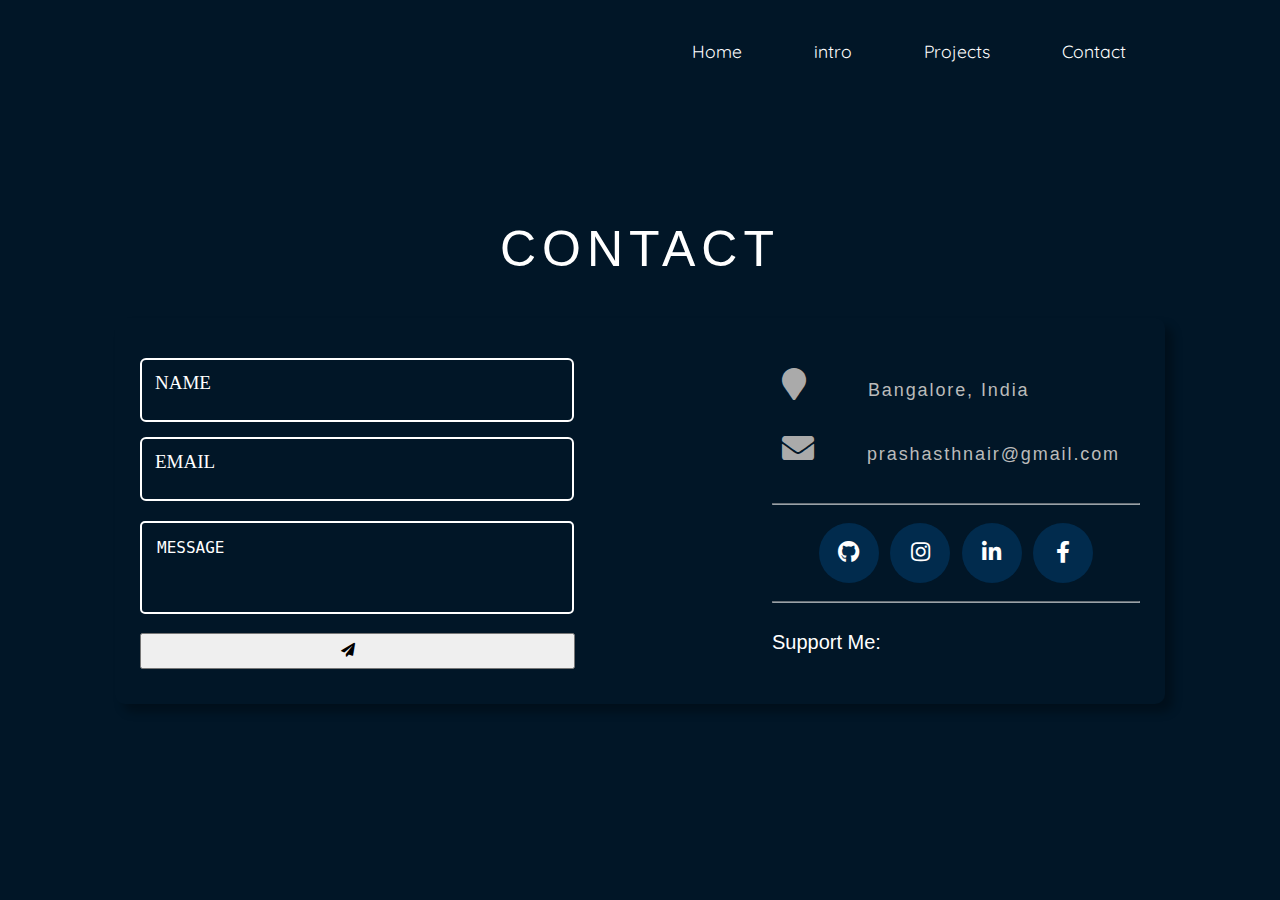
<file: html/contact.html>
<!DOCTYPE html>
<html lang="en">
    <head>
        <meta charset="UTF-8">
        <meta http-equiv="X-UA-Compatible" content="IE=edge">
        <meta name="viewport" content="width=device-width, initial-scale=1.0">
        <title>Document</title>
        <!-- <link rel="stylesheet" href="styles.css"> -->
        <link rel="stylesheet" href="css\contact.css">
        <link rel="stylesheet"
            href="https://use.fontawesome.com/releases/v5.15.4/css/all.css" />
    </head>
    <body>

        <div class="container">
            <div class="sidebar">

                <nav>
                    <div class="menu-toggle">
                        <i class="fa fa-bars"></i>

                    </div>
                    <ul class="menu">
                        <li><a href="/index.html">Home</a></li>
                        <li><a href="into.html"> intro</a></li>
                        <li><a href="project.html">Projects</a></li>
                
                        <li><a href="contact.html">Contact</a></li>
                    </ul>
                </nav>
            </div>
            <div class="main">
                <div class="contactform">
                    <section id="contact">

                        <h1 class="section-header">Contact</h1>

                        <div class="contact-wrapper">

                            <!-- Left contact page -->

                            <form id="contact-form" class="form-horizontal"
                                role="form" onsubmit="sendEmail(); reset();
                                return false">

                                <div class="input-field">
                                    <div class="col-sm-12">
                                        <input type="text" class="form-control"
                                            id="name" name="name" value=""
                                            required>
                                        <label>NAME</label>
                                    </div>
                                </div>

                                <div class="input-field">
                                    <div class="col-sm-12">
                                        <input type="email" class="form-control"
                                            id="email" name="email" value=""
                                            required>
                                        <label>EMAIL</label>
                                    </div>
                                </div>

                                <textarea class="form-control" id="message"
                                    rows="10"
                                    placeholder="MESSAGE" name="message"
                                    maxlength="400"
                                    required></textarea>

                                <button class="send-button"
                                    id="submit" type="submit" value="SEND">
                                    <div class="alt-send-button">
                                        <i class="fa fa-paper-plane"
                                            id="paper-plane"></i><span
                                            class="send-text">SEND
                                        </div>

                                    </button>

                                </form>

                                <!-- Left contact page -->

                                <div class="direct-contact-container">

                                    <ul class="contact-list">
                                        <li class="list-item"><i class="fa
                                                fa-map-marker fa-2x"><span
                                                    class="contact-text place">Bangalore,
                                                    India </i></li>


                                            <li class="list-item"><i class="fa
                                                    fa-envelope fa-2x"><span
                                                        class="contact-text
                                                        gmail"><a
                                                            href="mailto:prashasthnair@gmail.com"
                                                            title="Send me an
                                                            email">prashasthnair@gmail.com</a>
                                                    </i></li>
                                            </ul>

                                            
                                            <hr>
                                            
                                            <ul class="social-menu">
                                                <li><a
                                                        href="https://github.com/prashasth-nair"
                                                        target="blank"><i
                                                            class="fab
                                                            fa-github"></i></i></a></li>
                                            <li><a
                                                    href="https://www.instagram.com/prashasth__nair"
                                                    target="blank"><i class="fab
                                                        fa-instagram"></i></a></li>
                                            <li><a
                                                    href="https://www.linkedin.com/in/prashasth-nair-277a66194"
                                                    target="blank"><i class="fab
                                                        fa-linkedin-in"></i></a></li>
                                                        <li><a
                                                    href="https://www.facebook.com/prashasthnair"
                                                    target="_blank">
                                                    <i class="fab
                                                    fa-facebook-f"></i></a></li>
                                                </ul>
                                                
                                            <hr>
                                            <div class="support">
                                                <h3>Support Me: </h3>
                                                <iframe src="https://github.com/sponsors/prashasth-nair/button" title="Sponsor prashasth-nair" height="32" width="114" style="border: 0; border-radius: 6px;"></iframe>
                                            </div>
                                            <!-- <div class="copyright">&copy; ALL OF
                                                THE RIGHTS
                                            RESERVED</div> -->

                                    </div>

                                </div>

                            </section>

                        </div>

                    </div>
                    <script src="https://smtpjs.com/v3/smtp.js"></script>
                    <script src="js/contact.js"></script>
                </body>
            </html>
</file>
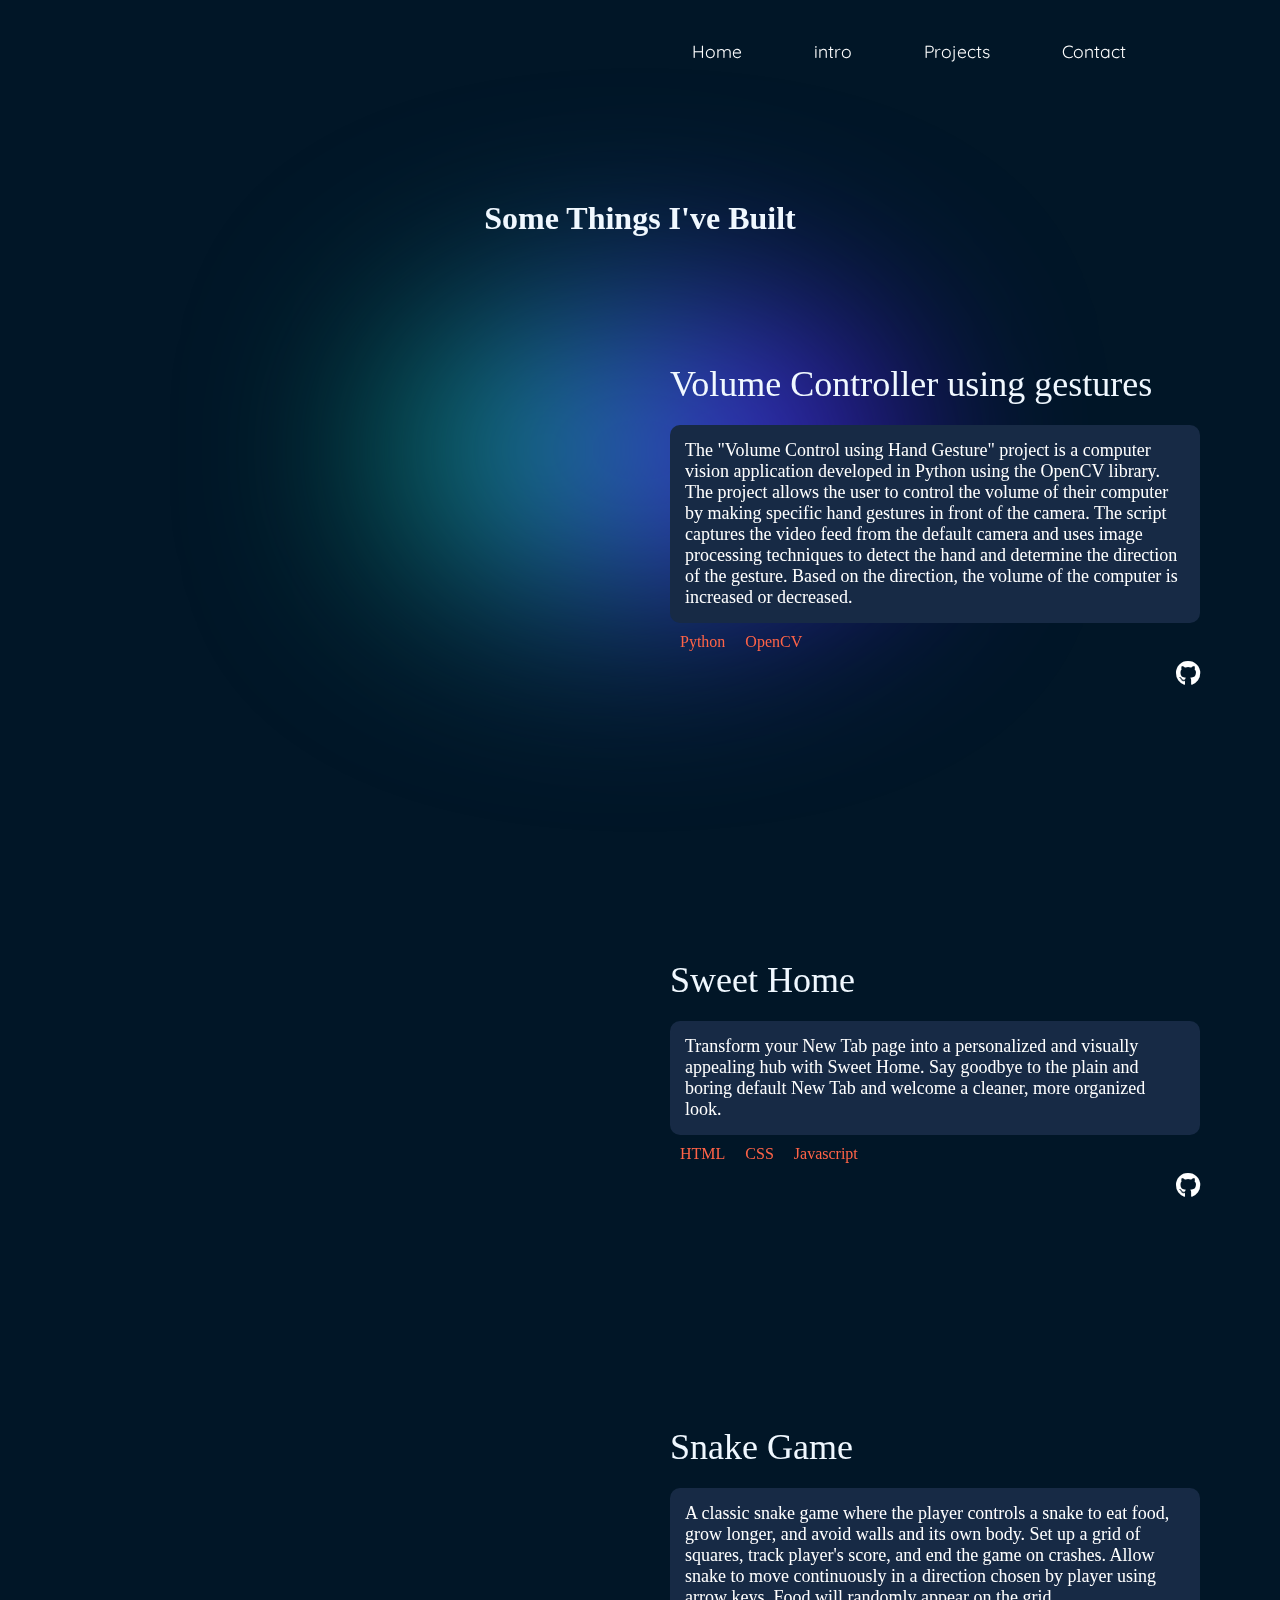
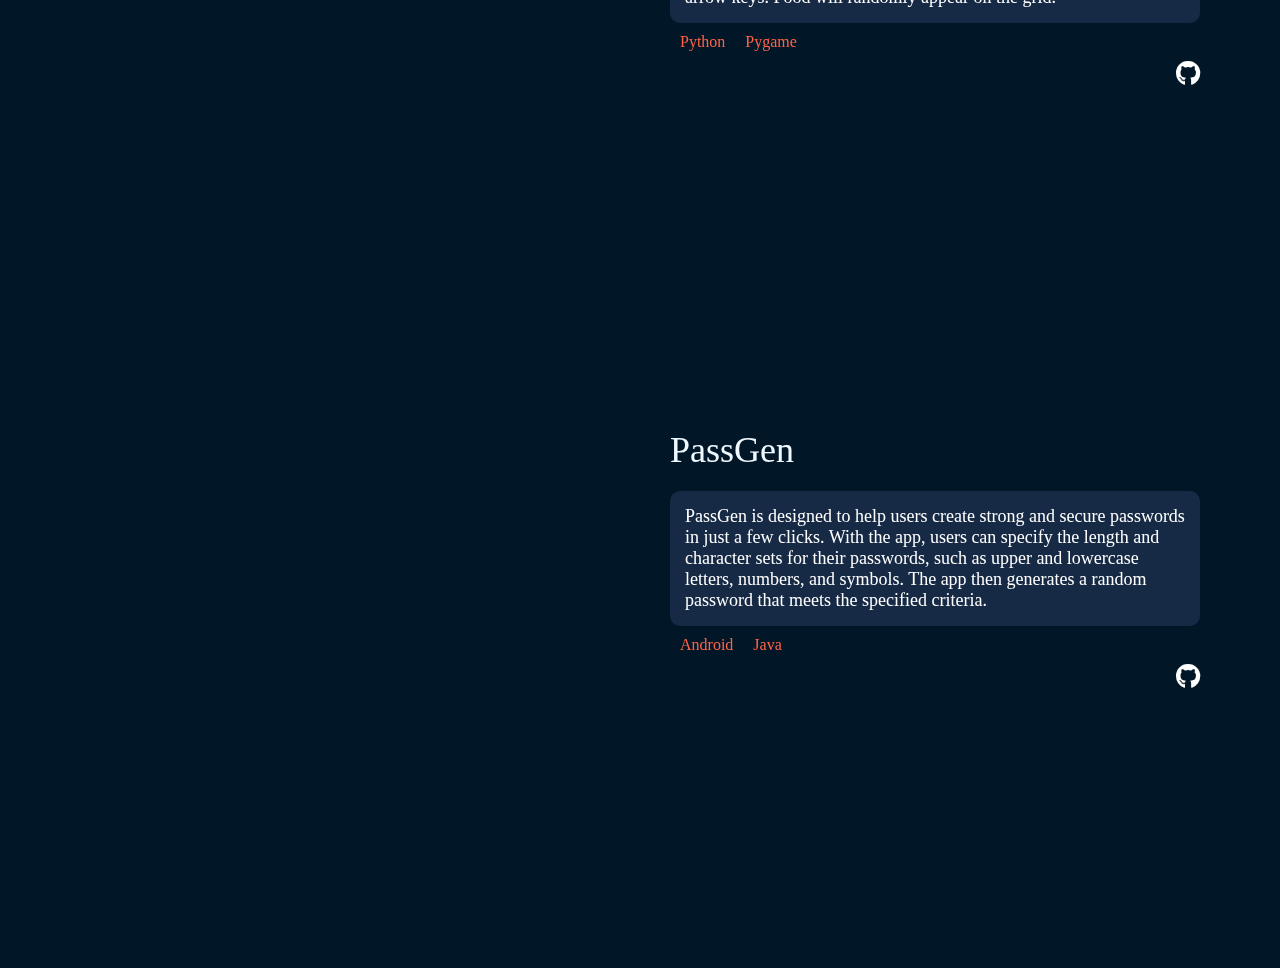
<file: html/project.html>
<!DOCTYPE html>
<html lang="en">
    <head>
        <meta charset="UTF-8">
        <meta http-equiv="X-UA-Compatible" content="IE=edge">
        <meta name="viewport" content="width=device-width, initial-scale=1.0">
        <title>Document</title>
        <link rel="stylesheet" href="css\project.css">
        <link rel="stylesheet"
            href="https://use.fontawesome.com/releases/v5.15.4/css/all.css" />
    </head>
    <body>
        <div id="blob"></div>
        <div class="container">
            <div class="sidebar">

                <nav>
                    <div class="menu-toggle">
                        <i class="fa fa-bars"></i>

                    </div>
                    <ul class="menu">
                        <li><a href="/index.html">Home</a></li>
                        <li><a href="into.html"> intro</a></li>
                        <li><a href="project.html">Projects</a></li>
                
                        <li><a href="contact.html">Contact</a></li>
                    </ul>
                </nav>
            </div>
            <h3 id="project_head">Some Things I've Built</h3>
            <!-- Project cards -->
            <div class="project_card">
                <div class="project_image_div">
                    <figure> <img src="Photos/volume-control.png"
                            id="project1_img" class="project_img"></figure>
                </div>
                <div class="project_details">
                    <div class="project_title">Volume Controller using gestures</div>
                    <div class="project_disc">
                        The "Volume Control using Hand Gesture" project is a
                        computer vision application developed in Python using
                        the OpenCV library. The project allows the user to
                        control the volume of their computer by making specific
                        hand gestures in front of the camera. The script
                        captures the video feed from the default camera and uses
                        image processing techniques to detect the hand and
                        determine the direction of the gesture. Based on the
                        direction, the volume of the computer is increased or
                        decreased.</div>
                    <div class="project_langs">
                        <ul>
                            <li>Python</li>
                            <li>OpenCV</li>
                        </ul>
                    </div>
                    <div class="project_btn"><a
                            href="https://github.com/prashasth-nair/volume-control-gesture"
                            target="_blank"
                            class="github-icon">
                            <i class="fab fa-github"></i></a></div>
                </div>


            </div>

            <div class="project_card">
                <div class="project_image_div">
                    <figure> <img src="Photos\Sweet-home.png"
                            id="project1_img" class="project_img"></figure>
                </div>
                <div class="project_details">
                    <div class="project_title">Sweet Home</div>
                    <div class="project_disc">
                        Transform your New Tab page into a personalized and
                        visually appealing hub with Sweet Home. Say goodbye to
                        the plain and boring default New Tab and welcome a
                        cleaner, more organized look.</div>
                    <div class="project_langs">
                        <ul>
                            <li>HTML</li>
                            <li>CSS</li>
                            <li>Javascript</li>
                        </ul>
                    </div>
                    <div class="project_btn"><a
                            href="https://github.com/prashasth-nair/Sweet-Home"
                            target="_blank"
                            class="github-icon">
                            <i class="fab fa-github"></i></a></div>
                </div>


            </div>
            <div class="project_card">
                <div class="project_image_div">
                    <figure> <img src="Photos\Snake_game.png"
                            id="project1_img" class="project_img"></figure>
                </div>
                <div class="project_details">
                    <div class="project_title">Snake Game</div>
                    <div class="project_disc">
                        A classic snake game where the player controls a snake
                        to eat food, grow longer, and avoid walls and its own
                        body. Set up a grid of squares, track player's score,
                        and end the game on crashes. Allow snake to move
                        continuously in a direction chosen by player using arrow
                        keys. Food will randomly appear on the grid. </div>
                    <div class="project_langs">
                        <ul>
                            <li>Python</li>
                            <li>Pygame</li>
                        </ul>
                    </div>
                    <div class="project_btn"><a
                            href="https://github.com/prashasth-nair/Snake-game"
                            target="_blank"
                            class="github-icon">
                            <i class="fab fa-github"></i></a></div>
                </div>


            </div>

            <div class="project_card">
                <div class="project_image_div">
                    <figure> <img src="Photos/PassGen.png"
                            id="project1_img" class="project_img"></figure>
                </div>
                <div class="project_details">
                    <div class="project_title">PassGen</div>
                    <div class="project_disc">
                        PassGen is designed to help users create strong and
                        secure passwords in just a few clicks.

                        With the app, users can specify the length and character
                        sets for their passwords, such as upper and lowercase
                        letters, numbers, and symbols. The app then generates a
                        random password that meets the specified criteria.</div>
                    <div class="project_langs">
                        <ul>
                            <li>Android</li>
                            <li>Java</li>
                        </ul>
                    </div>
                    <div class="project_btn"><a
                            href="https://github.com/prashasth-nair/PassGen"
                            target="_blank"
                            class="github-icon">
                            <i class="fab fa-github"></i></a></div>
                </div>


            </div>

        </div>

        <script src="js\project.js"></script>
    </body>
</html>
</file>
